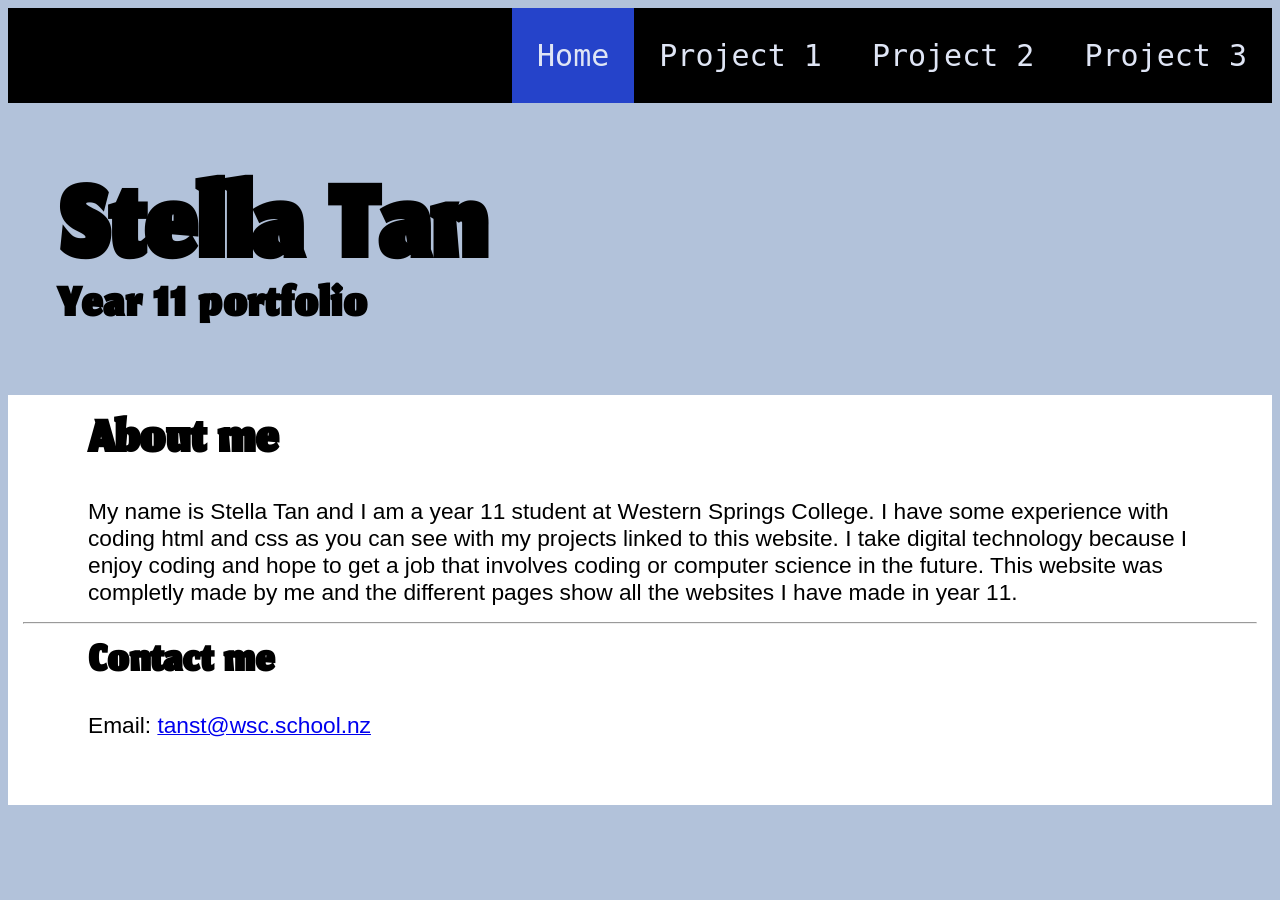
<file: index.html>
<!DOCTYPE html>
<html lang="en">
<head>
    <meta charset="UTF-8">
    <meta name="viewport" content="width=device-width, initial-scale=1.0">
    <title>Stella Tan portfolio</title>
    <link rel="stylesheet" href="style.css">
</head>
<body>
    <div class="nav-bar">
        <a class="active" href="index.html">Home</a>
        <a href="project1.html">Project 1</a>
        <a href="project2.html">Project 2</a>
        <a href="project3.html">Project 3</a>
    </div>
    <div class="title-box">
        <p class="title">Stella Tan</p>
        <p>Year 11 portfolio</p>
    </div>
    <div class="text">
        <h3>About me</h3>
            <p>
                My name is Stella Tan and I am a year 11 student at Western Springs College.
                I have some experience with coding html and css as you can see 
                with my projects linked to this website. I take digital technology 
                because I enjoy coding and hope to get a job that involves coding 
                or computer science in the future. This website was completly made by 
                me and the different pages show all the websites I have made in year 11.               
            </p>
        <hr>
        <h4>Contact me</h4>
        <p>Email:
            <a href="https://mail.google.com/mail/?view=cm&to=tanst@wsc.school.nz" target="_blank">tanst@wsc.school.nz</a>
        </p>
    </div>

</body>
</html>
</file>
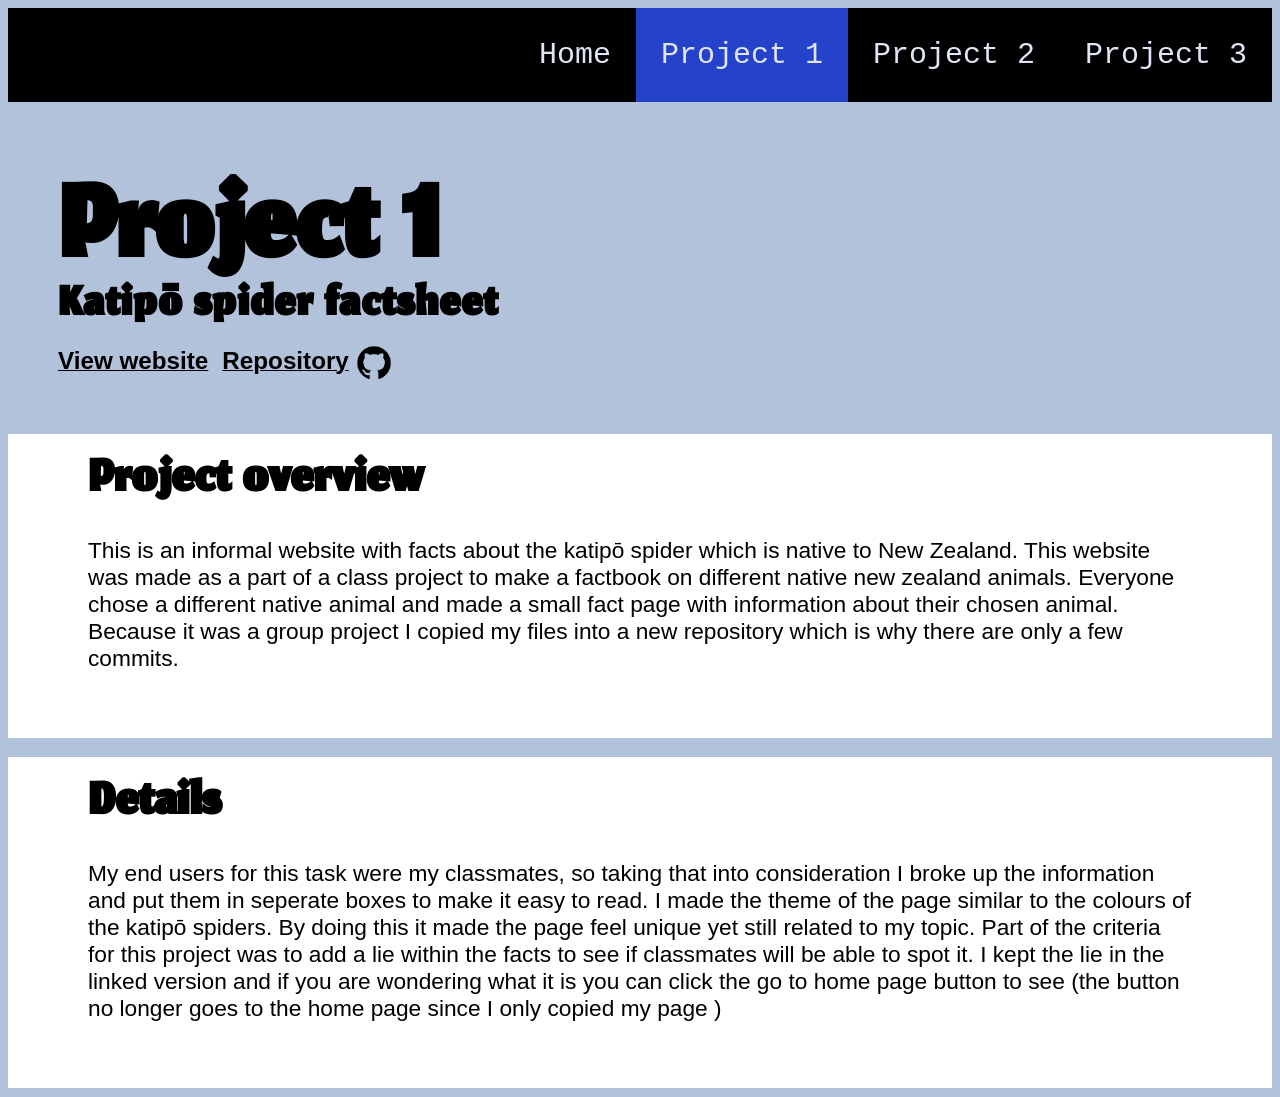
<file: project1.html>
<!DOCTYPE html>
<html lang="en">
<head>
    <meta charset="UTF-8">
    <meta name="viewport" content="width=device-width, initial-scale=1.0">
    <title>Project 1</title>
    <link rel="stylesheet" href="style.css">
</head>
<body>
    <div class="nav-bar">
        <a href="index.html">Home</a>
        <a class="active" href="project1.html">Project 1</a>
        <a href="project2.html">Project 2</a>
        <a href="project3.html">Project 3</a>
    </div>
    <div class="title-box">
        <p class="title">Project 1</p>
        <p>Katipō spider factsheet</p>
            <a class="website" href="https://tanst-lang.github.io/katipo-factsheet/">View website</a> 
            <a class="github" href="https://github.com/tanst-lang/katipo-factsheet">Repository<img class="git-logo" src="images/github.png" alt="github logo" width="40px"></a>
   
    </div>
    <div class="text">
        <h3>Project overview</h3>
        <p>
            This is an informal website with facts about the katipō spider which is native to New Zealand.
            This website was made as a part of a class project to make 
            a factbook on different native new zealand animals. 
            Everyone chose a different native animal and made a small fact page with information about their chosen animal.
            Because it was a group project I copied my files 
            into a new repository which is why there are only a few commits.          
        </p>
    </div>
    <br>
    <div class="text">
        <h3>Details</h3>
        <p>
            My end users for this task were my classmates, so taking that into
            consideration I broke up the information and put them in seperate boxes to make it easy to read.
            I made the theme of the page similar to the colours of the katipō spiders.
            By doing this it made the page feel unique yet still related to my topic.
            Part of the criteria for this project was to add a lie within the facts to see if classmates will be able to spot it. 
            I kept the lie in the linked version and if you are wondering what it is you can click the go to home page button to see
            (the button no longer goes to the home page since I only copied my page )
        </p>
    </div>
</body>
</html>
</file>
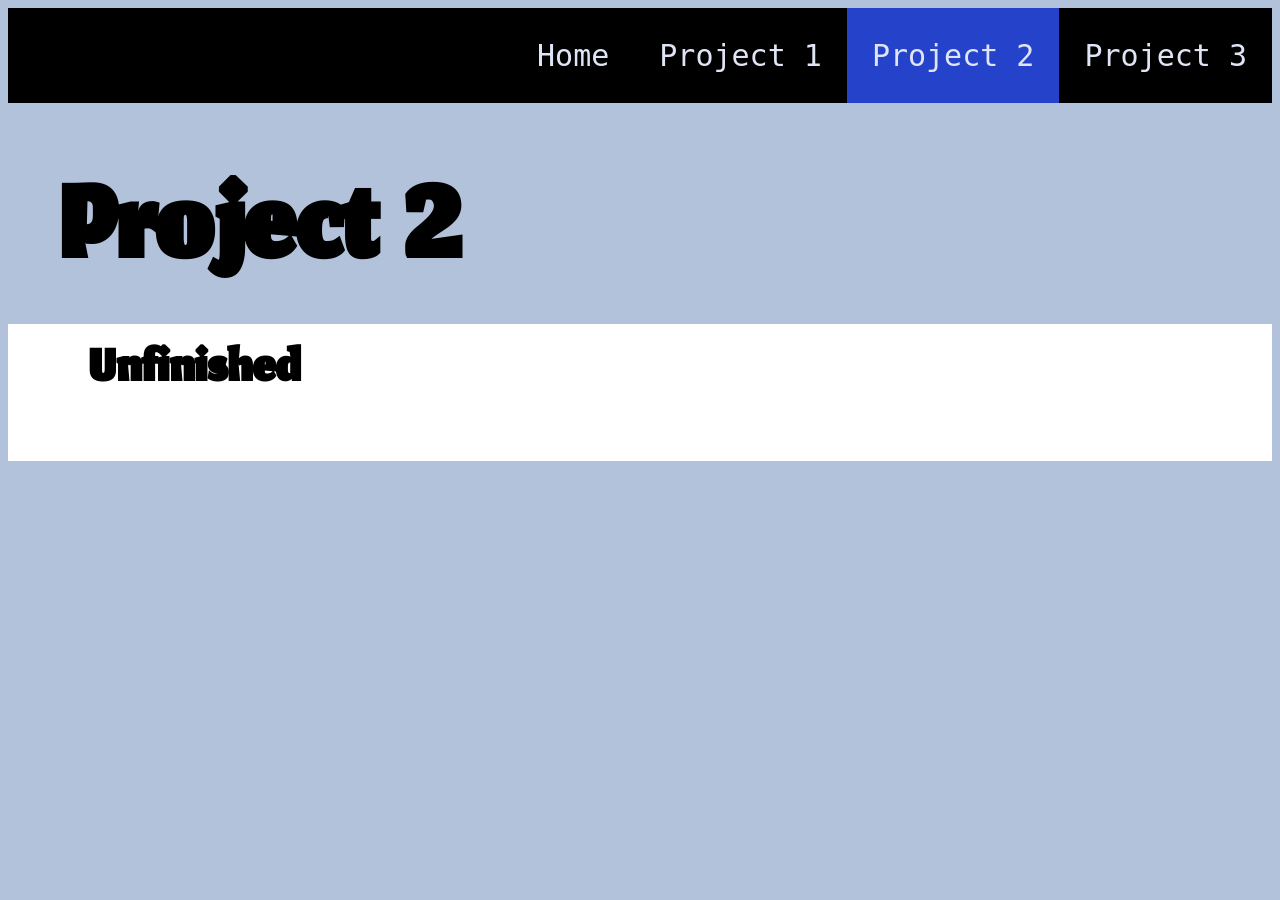
<file: project2.html>
<!DOCTYPE html>
<html lang="en">
<head>
    <meta charset="UTF-8">
    <meta name="viewport" content="width=device-width, initial-scale=1.0">
    <title>Project 2</title>
    <link rel="stylesheet" href="style.css">
</head>
<body>
    <div class="nav-bar">
        <a href="index.html">Home</a>
        <a href="project1.html">Project 1</a>
        <a class="active" href="project2.html">Project 2</a>
        <a href="project3.html">Project 3</a>
    </div>
     <div class="title-box">
        <p class="title">Project 2</p>

    </div>
    <div class="text">
        <h3>Unfinished</h3>
    </div>
</body>
</html>
</file>
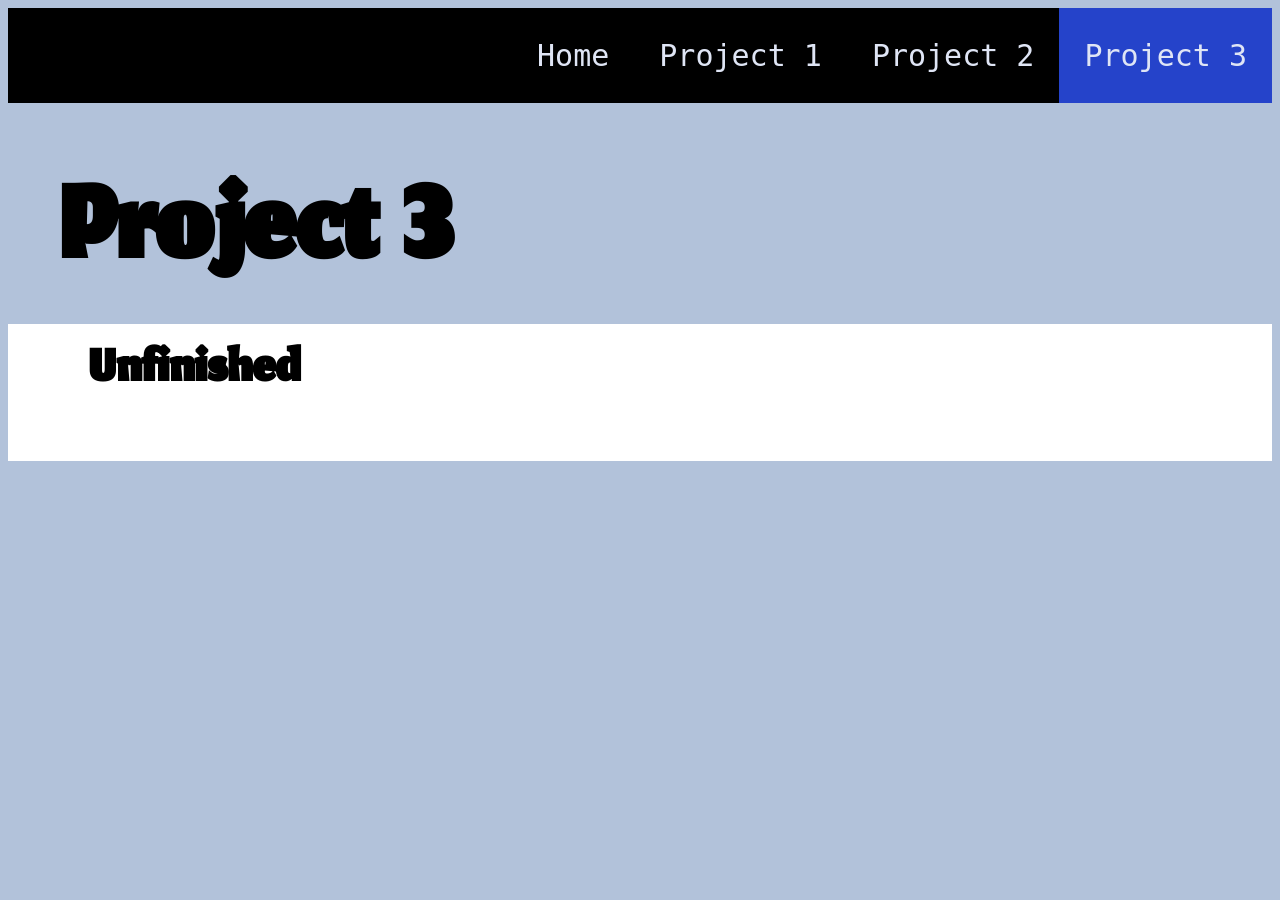
<file: project3.html>
<!DOCTYPE html>
<html lang="en">
<head>
    <meta charset="UTF-8">
    <meta name="viewport" content="width=device-width, initial-scale=1.0">
    <title>Project 3</title>
    <link rel="stylesheet" href="style.css">
</head>
<body>
    <div class="nav-bar">
        <a href="index.html">Home</a>
        <a href="project1.html">Project 1</a>
        <a href="project2.html">Project 2</a>
        <a class="active" href="project3.html">Project 3</a>
    </div> 
    <div class="title-box">
        <p class="title">Project 3</p>
    </div>
    <div class="text">
        <h3>Unfinished</h3>
    </div>
</body>
</html>
</file>
<file: style.css>
@font-face {
    font-family: title;
    src: url(title.ttf);
    font-weight: normal;
}
.nav-bar{
    display: flex;
    background-color: rgb(0, 0, 0);
    overflow: hidden;
    width: 100%;
    flex-direction:row;
    justify-content: flex-end;
    flex-wrap:wrap;
}
.nav-bar a{
    color: rgb(223, 229, 245);
    float: right;
    text-align: center;
    text-decoration: none;
    padding: 30px 25px;
    font-family: monospace;
    font-size: 30px;
    margin: 0px;
}
.nav-bar a:hover{
    background-color: rgb(178, 189, 238);
    color: rgb(14, 36, 107);
}
.active{
    background-color: rgb(37, 67, 202)
}
body{
    background-color: rgb(178, 194, 218);
}
.title-box{
    
    font-family: title;
    letter-spacing: 2px;
    margin: 0px 0px;
    padding-left: 50px;
    padding-top: 100px;
    font-weight: 800;
    padding-bottom: 50px;
}
.title-box p{
    margin: 0px;
    font-size: 5.5vw;
    line-height: 1;
}
.title{
    font-size-adjust: 0.7;
}
.text{
    margin-top: 1px;
    background-color: white;
    padding: 10px 80px;
    padding-bottom: 50px;
}
.text h3{
    font-family: title;
    letter-spacing: 1px;
    font-size: 6vw;
    justify-self: center;
    margin: 0px;
}
.text p{
  font-size-adjust: 0.75;
  font-family: sans-serif;
}
.text h4{
    font-family: title;
    font-size: 5vw;
    letter-spacing: 1px;
    justify-self: center;
    margin: 0px;
}
.github{
    font-family: sans-serif;
    color: black;
    justify-items: center;
    align-items: center;
    font-family: sans-serif;
    letter-spacing: normal;
    font-size-adjust: 0.8;
    margin-left: 10px;
}
.website{
    font-family: sans-serif;
    color: black;
    justify-items: center;
    align-items: center;
    font-family: sans-serif;
    letter-spacing: normal;
    font-size-adjust: 0.8;
}
.git-logo{
   vertical-align: middle;
   margin-left: 5px;
}
hr{
    margin-left: -65px;
    margin-right: -65px;
}
</file>
